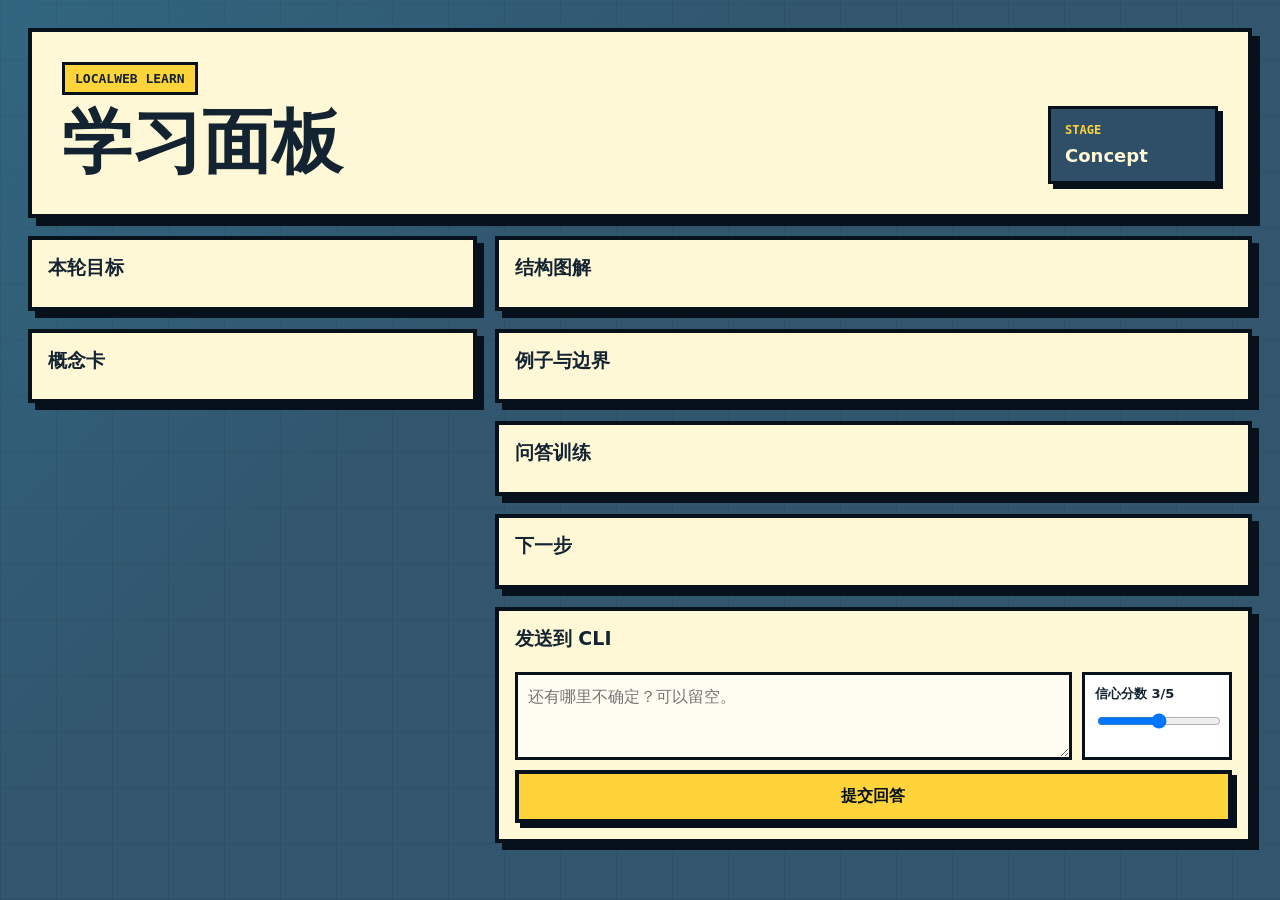
<file: learn/templates/lesson.html>
<!doctype html>
<html lang="zh-CN">
<head>
<meta charset="utf-8">
<meta name="viewport" content="width=device-width, initial-scale=1">
<title>LocalWeb Learn</title>
<style>
  :root {
    color-scheme: light;
    --line: #07111b;
    --base: #31566e;
    --deck: #2e4f67;
    --panel: #fff8d6;
    --paper: #ffffff;
    --yellow: #ffd43b;
    --cyan: #35d8ff;
    --orange: #ffb454;
    --green: #9ee493;
    --red: #ff7b7b;
    --muted: #586875;
    --ink: #142331;
  }
  * { box-sizing: border-box; }
  html, body { margin: 0; min-height: 100%; }
  body {
    background:
      linear-gradient(135deg, rgba(53,216,255,.12), transparent 38%),
      repeating-linear-gradient(90deg, rgba(7,17,27,.08) 0 1px, transparent 1px 56px),
      repeating-linear-gradient(0deg, rgba(7,17,27,.07) 0 1px, transparent 1px 56px),
      var(--base);
    color: var(--ink);
    font-family: ui-sans-serif, system-ui, -apple-system, BlinkMacSystemFont, "Segoe UI", sans-serif;
  }
  button, textarea, input { font: inherit; }
  .app {
    min-height: 100vh;
    padding: clamp(14px, 2.5vw, 28px);
  }
  .hero {
    display: grid;
    grid-template-columns: minmax(0, 1fr) auto;
    gap: 16px;
    align-items: end;
    border: 4px solid var(--line);
    background: var(--panel);
    box-shadow: 8px 8px 0 var(--line);
    padding: clamp(18px, 3vw, 30px);
  }
  .eyebrow {
    display: inline-flex;
    width: fit-content;
    border: 3px solid var(--line);
    background: var(--yellow);
    padding: 6px 10px;
    font-family: ui-monospace, SFMono-Regular, Menlo, Consolas, monospace;
    font-size: 13px;
    font-weight: 900;
    text-transform: uppercase;
  }
  h1 {
    margin: 14px 0 8px;
    font-size: clamp(34px, 5.5vw, 72px);
    line-height: .95;
    letter-spacing: 0;
  }
  .subtitle {
    max-width: 78ch;
    margin: 0;
    color: #263b4a;
    font-size: clamp(15px, 1.8vw, 19px);
    line-height: 1.55;
  }
  .stage {
    border: 3px solid var(--line);
    background: var(--deck);
    color: var(--panel);
    min-width: 170px;
    padding: 14px;
    box-shadow: 5px 5px 0 var(--line);
  }
  .stage span {
    display: block;
    color: var(--yellow);
    font-family: ui-monospace, SFMono-Regular, Menlo, Consolas, monospace;
    font-size: 12px;
    font-weight: 900;
    text-transform: uppercase;
  }
  .stage strong { display: block; margin-top: 8px; font-size: 18px; line-height: 1.2; }
  .layout {
    display: grid;
    grid-template-columns: minmax(250px, .8fr) minmax(0, 1.35fr);
    gap: 18px;
    margin-top: 18px;
  }
  .stack { display: grid; gap: 18px; align-content: start; }
  .card {
    border: 4px solid var(--line);
    background: var(--panel);
    box-shadow: 7px 7px 0 var(--line);
    padding: 16px;
  }
  .card h2 {
    margin: 0 0 12px;
    font-size: 19px;
    line-height: 1.2;
  }
  .summary {
    margin: 0;
    color: #223746;
    line-height: 1.6;
  }
  .objectives {
    display: grid;
    gap: 8px;
    margin: 0;
    padding: 0;
    list-style: none;
  }
  .objectives li {
    display: grid;
    grid-template-columns: 26px 1fr;
    gap: 8px;
    align-items: start;
    border: 2px solid var(--line);
    background: var(--paper);
    padding: 9px;
    line-height: 1.45;
  }
  .objectives b {
    display: grid;
    place-items: center;
    width: 24px;
    height: 24px;
    border: 2px solid var(--line);
    background: var(--cyan);
    font-family: ui-monospace, SFMono-Regular, Menlo, Consolas, monospace;
    font-size: 12px;
  }
  .concepts {
    display: grid;
    gap: 10px;
  }
  .concept {
    position: relative;
    display: block;
    width: 100%;
    min-height: 148px;
    border: 0;
    background: transparent;
    color: inherit;
    padding: 0;
    text-align: left;
    perspective: 900px;
    cursor: pointer;
  }
  .concept:focus-visible {
    outline: 4px solid var(--cyan);
    outline-offset: 3px;
  }
  .concept-inner {
    position: relative;
    display: grid;
    width: 100%;
    min-height: 148px;
    transform-style: preserve-3d;
    transition: transform .28s ease;
  }
  .concept.is-flipped .concept-inner { transform: rotateY(180deg); }
  .concept-face {
    grid-area: 1 / 1;
    width: 100%;
    min-height: 148px;
    display: grid;
    align-content: start;
    gap: 8px;
    border: 3px solid var(--line);
    background: var(--paper);
    padding: 12px;
    backface-visibility: hidden;
    box-shadow: 4px 4px 0 var(--line);
  }
  .concept-back {
    background: #e8f8ff;
    transform: rotateY(180deg);
  }
  .concept strong { display: block; font-size: 18px; }
  .concept p { margin: 0; line-height: 1.55; }
  .concept small { color: var(--muted); line-height: 1.45; }
  .flip-hint {
    align-self: end;
    width: fit-content;
    border: 2px solid var(--line);
    background: var(--yellow);
    padding: 2px 6px;
    font-family: ui-monospace, SFMono-Regular, Menlo, Consolas, monospace;
    font-size: 11px;
    font-weight: 900;
  }
  .map {
    position: relative;
  }
  .logic-map {
    display: grid;
    gap: 8px;
    padding: 20px;
    border: 3px solid var(--line);
    background:
      linear-gradient(90deg, rgba(7,17,27,.06) 1px, transparent 1px),
      linear-gradient(0deg, rgba(7,17,27,.06) 1px, transparent 1px),
      rgba(255,255,255,.55);
    background-size: 28px 28px;
  }
  .logic-ascii {
    margin: 0;
    min-height: 260px;
    border: 3px solid var(--line);
    background:
      linear-gradient(90deg, rgba(7,17,27,.06) 1px, transparent 1px),
      linear-gradient(0deg, rgba(7,17,27,.06) 1px, transparent 1px),
      rgba(255,255,255,.65);
    background-size: 28px 28px;
    color: var(--line);
    padding: 20px;
    overflow: auto;
    white-space: pre;
    font-family: ui-monospace, SFMono-Regular, Menlo, Consolas, monospace;
    font-size: clamp(13px, 1.2vw, 16px);
    font-weight: 800;
    line-height: 1.65;
  }
  .logic-node {
    display: grid;
    gap: 7px;
    width: min(100%, 560px);
    border: 3px solid var(--line);
    background: var(--paper);
    padding: 12px;
    box-shadow: 5px 5px 0 var(--line);
  }
  .logic-node.current { background: var(--yellow); }
  .logic-node.next { background: #dff7ff; }
  .logic-node.prerequisite { background: #f4f0df; }
  .logic-node.warning { background: #ffe0d4; }
  .node-top {
    display: grid;
    gap: 7px;
    align-items: start;
  }
  .logic-node b { font-size: 17px; }
  .tag {
    border: 2px solid var(--line);
    background: var(--deck);
    color: var(--panel);
    padding: 2px 6px;
    font-family: ui-monospace, SFMono-Regular, Menlo, Consolas, monospace;
    font-size: 11px;
    white-space: nowrap;
    width: fit-content;
  }
  .logic-node p { margin: 0; color: #273b49; line-height: 1.45; }
  .logic-arrow {
    display: grid;
    grid-template-columns: 34px minmax(0, 1fr);
    gap: 8px;
    align-items: center;
    width: min(100%, 560px);
    min-height: 46px;
    color: var(--line);
    font-family: ui-monospace, SFMono-Regular, Menlo, Consolas, monospace;
    font-weight: 900;
  }
  .logic-arrow-mark {
    display: grid;
    place-items: center;
    font-size: 28px;
  }
  .logic-arrow-label {
    display: flex;
    align-items: center;
    gap: 8px;
    min-width: 0;
    font-size: 12px;
  }
  .logic-arrow-label::before,
  .logic-arrow-label::after {
    content: "";
    height: 3px;
    flex: 1;
    min-width: 12px;
    background: var(--line);
  }
  .logic-arrow-label span {
    border: 2px solid var(--line);
    background: var(--panel);
    color: var(--line);
    padding: 3px 7px;
    white-space: nowrap;
    text-align: center;
  }
  .examples {
    display: grid;
    grid-template-columns: repeat(2, minmax(0, 1fr));
    gap: 12px;
  }
  .example {
    border: 3px solid var(--line);
    background: var(--paper);
    padding: 12px;
  }
  .example[data-type="nonexample"],
  .example[data-type="counterexample"] { background: #ffe6dc; }
  .example[data-type="worked"] { background: #e8f8ff; }
  .example h3 { margin: 0 0 8px; font-size: 17px; }
  .example p { margin: 0; white-space: pre-wrap; line-height: 1.55; }
  .questions {
    display: grid;
    gap: 12px;
  }
  .question {
    border: 3px solid var(--line);
    background: var(--paper);
    padding: 12px;
  }
  .question h3 {
    margin: 0 0 10px;
    font-size: 16px;
    line-height: 1.35;
  }
  textarea {
    width: 100%;
    min-height: 88px;
    resize: vertical;
    border: 3px solid var(--line);
    background: #fffdf2;
    color: var(--ink);
    padding: 10px;
    line-height: 1.45;
  }
  .option {
    display: flex;
    gap: 8px;
    align-items: flex-start;
    margin: 8px 0;
    line-height: 1.35;
  }
  .option input { margin-top: 3px; }
  .hint {
    margin: 8px 0 0;
    color: var(--muted);
    font-size: 13px;
    line-height: 1.45;
  }
  .next-grid {
    display: grid;
    grid-template-columns: repeat(3, minmax(0, 1fr));
    gap: 10px;
  }
  .next-item {
    border: 3px solid var(--line);
    background: var(--paper);
    color: inherit;
    padding: 10px;
    text-align: left;
    cursor: pointer;
    box-shadow: 4px 4px 0 var(--line);
    transition: transform .14s ease, background .14s ease, box-shadow .14s ease;
  }
  .next-item:hover,
  .next-item:focus-visible {
    background: #e8f8ff;
    transform: translate(-2px, -2px);
    box-shadow: 6px 6px 0 var(--line);
  }
  .next-item.is-selected {
    background: var(--yellow);
    transform: translate(3px, 3px);
    box-shadow: 1px 1px 0 var(--line);
  }
  .next-item strong { display: block; margin-bottom: 6px; }
  .next-item p { margin: 0; color: #354b59; font-size: 14px; line-height: 1.45; }
  .submit {
    display: grid;
    gap: 10px;
  }
  .submit-row {
    display: grid;
    grid-template-columns: minmax(0, 1fr) 150px;
    gap: 10px;
  }
  .confidence {
    border: 3px solid var(--line);
    background: var(--paper);
    padding: 10px;
  }
  .confidence label {
    display: block;
    font-size: 13px;
    font-weight: 800;
    margin-bottom: 8px;
  }
  .confidence input { width: 100%; }
  .send {
    border: 4px solid var(--line);
    background: var(--yellow);
    color: var(--line);
    padding: 12px 14px;
    font-weight: 900;
    box-shadow: 5px 5px 0 var(--line);
    cursor: pointer;
  }
  .send:disabled {
    cursor: not-allowed;
    opacity: .62;
    box-shadow: none;
    transform: translate(3px, 3px);
  }
  .sent {
    border: 3px solid var(--line);
    background: var(--green);
    padding: 10px;
    display: none;
    line-height: 1.4;
  }
  .sent.is-visible { display: block; }
  .empty {
    border: 3px dashed rgba(7,17,27,.45);
    padding: 12px;
    color: #445663;
    background: rgba(255,255,255,.35);
  }
  @media (max-width: 860px) {
    .hero, .layout, .submit-row { grid-template-columns: 1fr; }
    .stage { min-width: 0; }
    .examples, .next-grid { grid-template-columns: 1fr; }
    .logic-node,
    .logic-arrow { width: 100%; }
  }
</style>
</head>
<body>
<div class="app">
  <header class="hero">
    <div>
      <div class="eyebrow">LocalWeb Learn</div>
      <h1 id="title">学习面板</h1>
      <p class="subtitle" id="subtitle"></p>
    </div>
    <div class="stage">
      <span>Stage</span>
      <strong id="stage">Concept</strong>
    </div>
  </header>

  <main class="layout">
    <div class="stack">
      <section class="card">
        <h2>本轮目标</h2>
        <p class="summary" id="summary"></p>
        <ul class="objectives" id="objectives"></ul>
      </section>

      <section class="card">
        <h2>概念卡</h2>
        <div class="concepts" id="concepts"></div>
      </section>
    </div>

    <div class="stack">
      <section class="card">
        <h2>结构图解</h2>
        <div class="map" id="map"></div>
      </section>

      <section class="card">
        <h2>例子与边界</h2>
        <div class="examples" id="examples"></div>
      </section>

      <section class="card">
        <h2>问答训练</h2>
        <div class="questions" id="questions"></div>
      </section>

      <section class="card">
        <h2>下一步</h2>
        <div class="next-grid" id="next"></div>
      </section>

      <section class="card submit" id="submit-card">
        <h2>发送到 CLI</h2>
        <div class="submit-row">
          <textarea id="confusion" placeholder="还有哪里不确定？可以留空。"></textarea>
          <div class="confidence">
            <label for="confidence">信心分数 <span id="confidence-value">3</span>/5</label>
            <input id="confidence" type="range" min="1" max="5" value="3">
          </div>
        </div>
        <button class="send" id="send">提交回答</button>
        <div class="sent" id="sent">已发送到 CLI 等待队列。回到终端继续。</div>
      </section>
    </div>
  </main>
</div>

<script id="lesson-data" type="application/json">__LOCALWEB_LESSON_DATA__</script>
<script>
const lesson = JSON.parse(document.getElementById('lesson-data').textContent);
const inputId = "__LOCALWEB_INPUT_ID__";
const interactive = __LOCALWEB_INTERACTIVE__;
const panelId = "__LOCALWEB_PANEL_ID__";
let selectedNext = null;

function text(value, fallback = '') {
  return value == null ? fallback : String(value);
}

function esc(value) {
  return text(value).replace(/[&<>"']/g, (ch) => ({
    '&': '&amp;',
    '<': '&lt;',
    '>': '&gt;',
    '"': '&quot;',
    "'": '&#39;',
  }[ch]));
}

function list(value) {
  return Array.isArray(value) ? value : [];
}

function byId(id) {
  return document.getElementById(id);
}

function renderBasics() {
  byId('title').textContent = text(lesson.title, '学习面板');
  byId('subtitle').textContent = text(lesson.subtitle, '');
  byId('stage').textContent = text(lesson.stage, 'Concept');
  byId('summary').textContent = text(lesson.summary, '暂无摘要。');

  const objectives = list(lesson.objectives);
  byId('objectives').innerHTML = objectives.length
    ? objectives.map((item, index) => `<li><b>${index + 1}</b><span>${esc(item)}</span></li>`).join('')
    : '<li><b>1</b><span>理解当前知识点，并暴露真实卡点。</span></li>';
}

function renderConcepts() {
  const concepts = list(lesson.concepts);
  byId('concepts').innerHTML = concepts.length
    ? concepts.map((item) => {
      const back = item.back || item.detail || item.note || '把这个概念放回当前问题里，检查它承担的是目标、手段还是桥梁。';
      return `<button class="concept" type="button" aria-pressed="false">
        <span class="concept-inner">
          <span class="concept-face concept-front">
            <strong>${esc(item.term || '概念')}</strong>
            <p>${esc(item.definition || '')}</p>
            <span class="flip-hint">点击翻面</span>
          </span>
          <span class="concept-face concept-back">
            <strong>${esc(item.term || '概念')}：补充视角</strong>
            <p>${esc(back)}</p>
            ${item.note && item.note !== back ? `<small>${esc(item.note)}</small>` : ''}
            <span class="flip-hint">点击返回</span>
          </span>
        </span>
      </button>`;
    }).join('')
    : '<div class="empty">暂无概念卡。</div>';
}

function renderMap() {
  const structure = lesson.structure && typeof lesson.structure === 'object' ? lesson.structure : {};
  const diagram = text(structure.diagram).trim();
  if (diagram) {
    byId('map').innerHTML = `<pre class="logic-ascii">${esc(diagram)}</pre>`;
    return;
  }
  const nodes = list(structure.nodes);
  const edges = list(structure.edges);
  if (!nodes.length) {
    byId('map').innerHTML = '<div class="empty">暂无结构节点。</div>';
    return;
  }
  const nodeKey = (node, fallbackId = 'node') => text(node.id || node.label || fallbackId);
  const nodeMap = new Map(nodes.map((node, index) => [
    nodeKey(node, `node-${index}`),
    node,
  ]));
  const nodeCard = (node, fallbackId = 'node') => `<article class="logic-node ${esc(node.kind || '')}" data-node-id="${esc(nodeKey(node, fallbackId))}">
      <div class="node-top">
        <b>${esc(node.label || node.id || '节点')}</b>
        <span class="tag">${esc(node.kind || 'node')}</span>
      </div>
      ${node.detail ? `<p>${esc(node.detail)}</p>` : ''}
    </article>`;
  let rows = '';
  if (edges.length) {
    const connectedNodeIds = new Set();
    rows = edges.map((edge, index) => {
      const fromId = text(edge.from);
      const toId = text(edge.to);
      if (fromId) connectedNodeIds.add(fromId);
      if (toId) connectedNodeIds.add(toId);
      const fromNode = nodeMap.get(fromId) || { id: fromId, label: fromId, kind: 'support' };
      const toNode = nodeMap.get(toId) || { id: toId, label: toId, kind: 'support' };
      const shouldShowFrom = index === 0 || text(edges[index - 1]?.to) !== fromId;
      return `${shouldShowFrom ? nodeCard(fromNode, fromId) : ''}
        <div class="logic-arrow" data-from="${esc(fromId)}" data-to="${esc(toId)}">
          <div class="logic-arrow-mark">↓</div>
          <div class="logic-arrow-label"><span>${esc(edge.label || '推出')}</span></div>
        </div>
        ${nodeCard(toNode, toId)}`;
    }).join('');
    const unconnectedRows = nodes
      .filter((node, index) => !connectedNodeIds.has(nodeKey(node, `node-${index}`)))
      .map((node, index) => nodeCard(node, `unconnected-${index}`))
      .join('');
    rows = `${rows}${unconnectedRows}`;
  } else {
    rows = nodes.map((node, index) => nodeCard(node, `node-${index}`)).join('');
  }
  byId('map').innerHTML = `<div class="logic-map">${rows}</div>`;
}

function renderExamples() {
  const examples = list(lesson.examples);
  byId('examples').innerHTML = examples.length
    ? examples.map((item) => `<article class="example" data-type="${esc(item.type || 'example')}">
        <h3>${esc(item.title || '例子')}</h3>
        <p>${esc(item.body || '')}</p>
      </article>`).join('')
    : '<div class="empty">暂无例子。</div>';
}

function questionHtml(question, index) {
  const qid = text(question.id, `q${index + 1}`).replace(/[^A-Za-z0-9_-]/g, '-');
  const qtype = text(question.type, 'short');
  let control = '';
  if (qtype === 'choice') {
    const options = list(question.options);
    control = options.length
      ? options.map((option) => `<label class="option">
          <input type="radio" name="${esc(qid)}" value="${esc(option.id || option.label || '')}">
          <span>${esc(option.label || option.id || '')}</span>
        </label>`).join('')
      : '<div class="empty">这个选择题还没有选项。</div>';
  } else {
    control = `<textarea data-answer="${esc(qid)}" placeholder="先写你的当前理解，CLI 会负责审计。"></textarea>`;
  }
  return `<article class="question" data-question-id="${esc(qid)}" data-question-type="${esc(qtype)}">
    <h3>${index + 1}. ${esc(question.prompt || '问题')}</h3>
    ${control}
    ${question.hint ? `<p class="hint">提示：${esc(question.hint)}</p>` : ''}
  </article>`;
}

function renderQuestions() {
  const questions = list(lesson.questions);
  byId('questions').innerHTML = questions.length
    ? questions.map(questionHtml).join('')
    : '<div class="empty">暂无问答训练。本面板可作为纯展示材料。</div>';
  if (!interactive) {
    byId('submit-card').style.display = 'none';
  }
}

function renderNext() {
  const next = list(lesson.next);
  byId('next').innerHTML = next.length
    ? next.map((item) => `<button class="next-item" type="button" data-next-id="${esc(item.id || item.label || '')}" aria-pressed="false">
        <strong>${esc(item.label || item.id || '下一步')}</strong>
        <p>${esc(item.description || '')}</p>
      </button>`).join('')
    : '<div class="empty">暂无下一步建议。</div>';
}

function bindConceptCards() {
  document.querySelectorAll('.concept').forEach((card) => {
    card.addEventListener('click', () => {
      const flipped = !card.classList.contains('is-flipped');
      card.classList.toggle('is-flipped', flipped);
      card.setAttribute('aria-pressed', flipped ? 'true' : 'false');
    });
  });
}

function bindNextCards() {
  byId('next').addEventListener('click', (event) => {
    const card = event.target.closest('.next-item');
    if (!card) return;
    document.querySelectorAll('.next-item').forEach((item) => {
      item.classList.remove('is-selected');
      item.setAttribute('aria-pressed', 'false');
    });
    card.classList.add('is-selected');
    card.setAttribute('aria-pressed', 'true');
    selectedNext = {
      id: card.dataset.nextId || '',
      label: card.querySelector('strong')?.textContent || '',
      description: card.querySelector('p')?.textContent || '',
    };
  });
}

function collectAnswers() {
  const rows = [];
  document.querySelectorAll('.question').forEach((card) => {
    const id = card.dataset.questionId || '';
    const type = card.dataset.questionType || 'short';
    const prompt = card.querySelector('h3')?.textContent || id;
    let answer = '';
    if (type === 'choice') {
      const checked = card.querySelector('input[type="radio"]:checked');
      answer = checked ? checked.value : '';
    } else {
      answer = card.querySelector('textarea')?.value.trim() || '';
    }
    rows.push({ id, type, prompt, answer });
  });
  return rows;
}

function markdownPayload() {
  const answers = collectAnswers();
  const confidence = byId('confidence').value;
  const confusion = byId('confusion').value.trim();
  const lines = [
    `# Learn 回答：${text(lesson.title, '学习面板')}`,
    '',
    `- lesson_id: ${text(lesson.id, '')}`,
    `- stage: ${text(lesson.stage, '')}`,
    `- confidence: ${confidence}/5`,
    `- selected_next: ${selectedNext ? selectedNext.id : ''}`,
    '',
    '## Answers',
  ];
  answers.forEach((item) => {
    lines.push('', `### ${item.id}`, '', `- type: ${item.type}`, `- prompt: ${item.prompt}`, '', item.answer ? item.answer : '_未作答_');
  });
  lines.push('', '## Selected Next', '', selectedNext ? `- ${selectedNext.label}: ${selectedNext.description}` : '_未选择_');
  lines.push('', '## Confusion', '', confusion ? confusion : '_无_');
  return lines.join('\n');
}

function bindSubmit() {
  const confidence = byId('confidence');
  confidence.addEventListener('input', () => {
    byId('confidence-value').textContent = confidence.value;
  });
  byId('send').addEventListener('click', () => {
    const payload = markdownPayload();
    window.parent.postMessage({
      localweb: true,
      type: 'panel_input',
      input_id: inputId,
      text: payload,
      label: 'learn answers',
      panel_id: panelId,
      meta: {
        mode: 'learn',
        lesson_id: text(lesson.id, ''),
        stage: text(lesson.stage, ''),
      },
    }, '*');
    byId('send').disabled = true;
    byId('sent').classList.add('is-visible');
  });
}

renderBasics();
renderConcepts();
renderMap();
renderExamples();
renderQuestions();
renderNext();
bindConceptCards();
bindNextCards();
bindSubmit();
</script>
</body>
</html>
</file>
